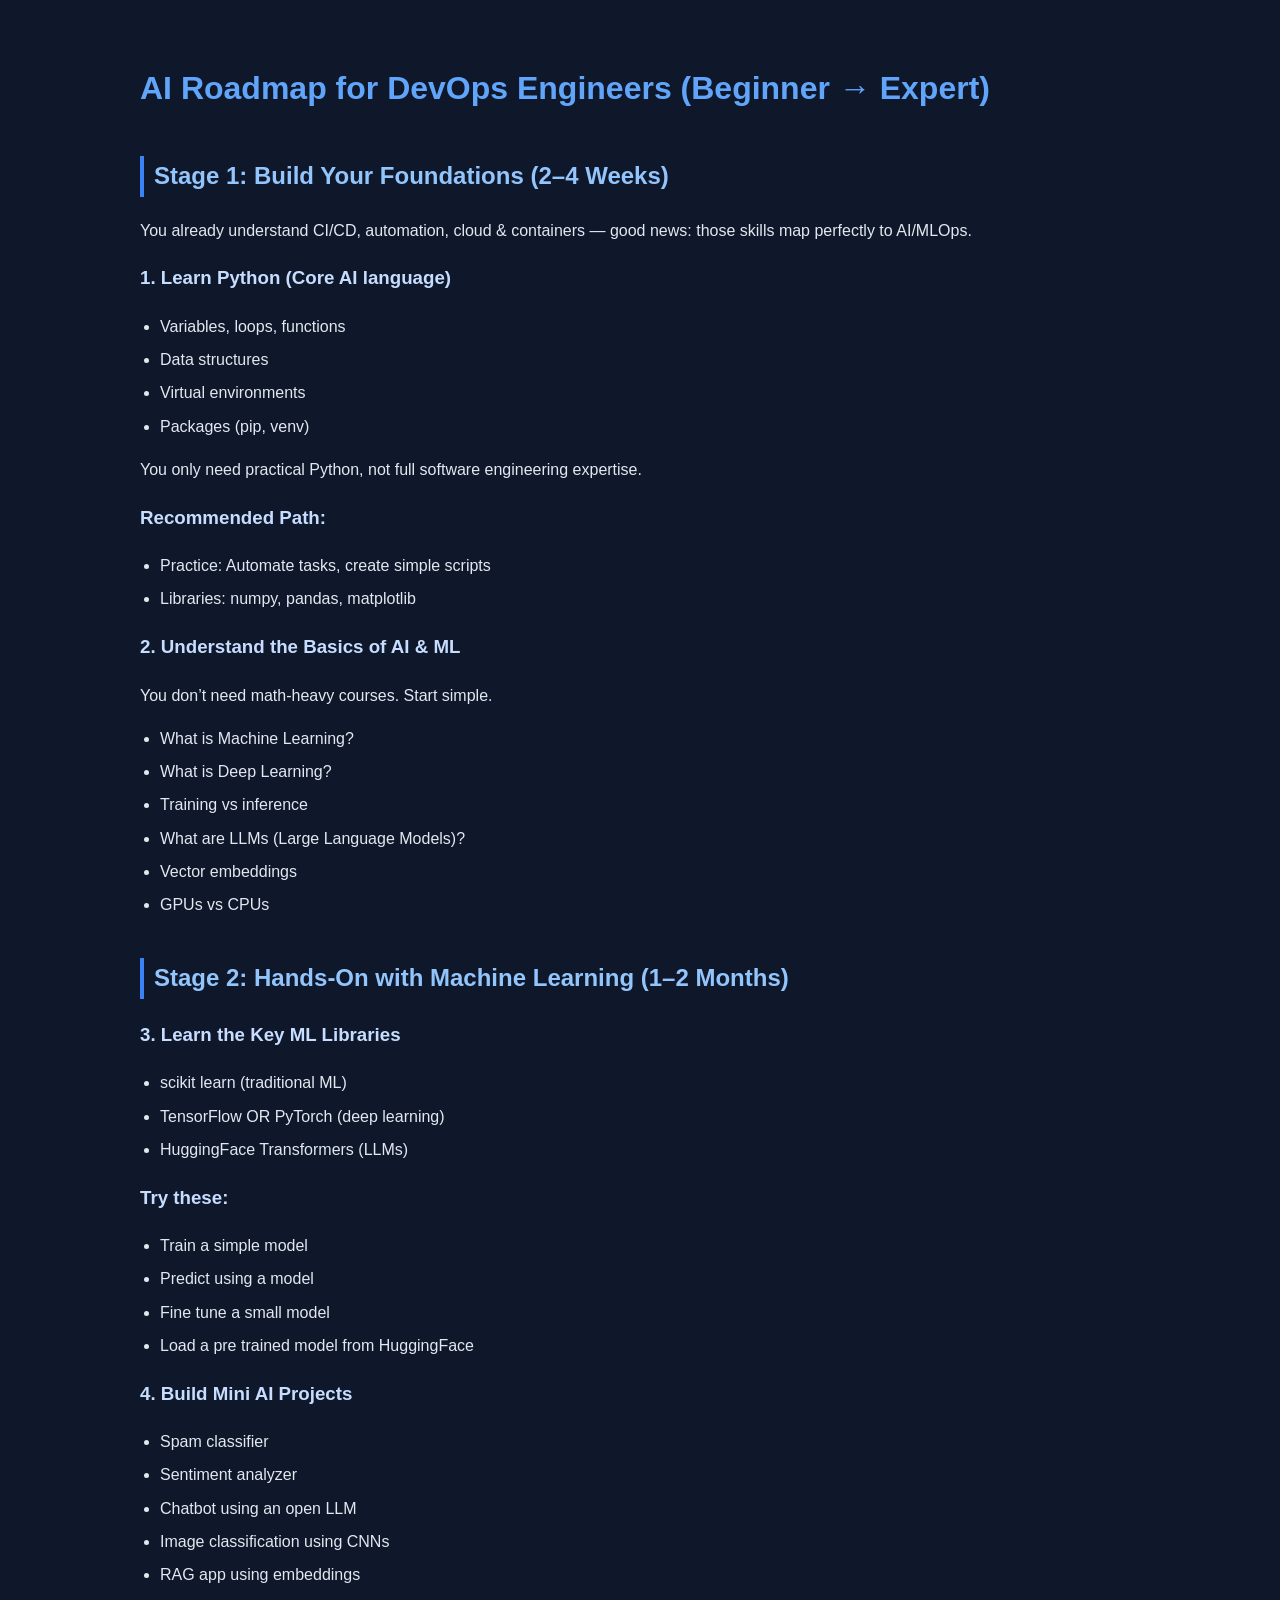
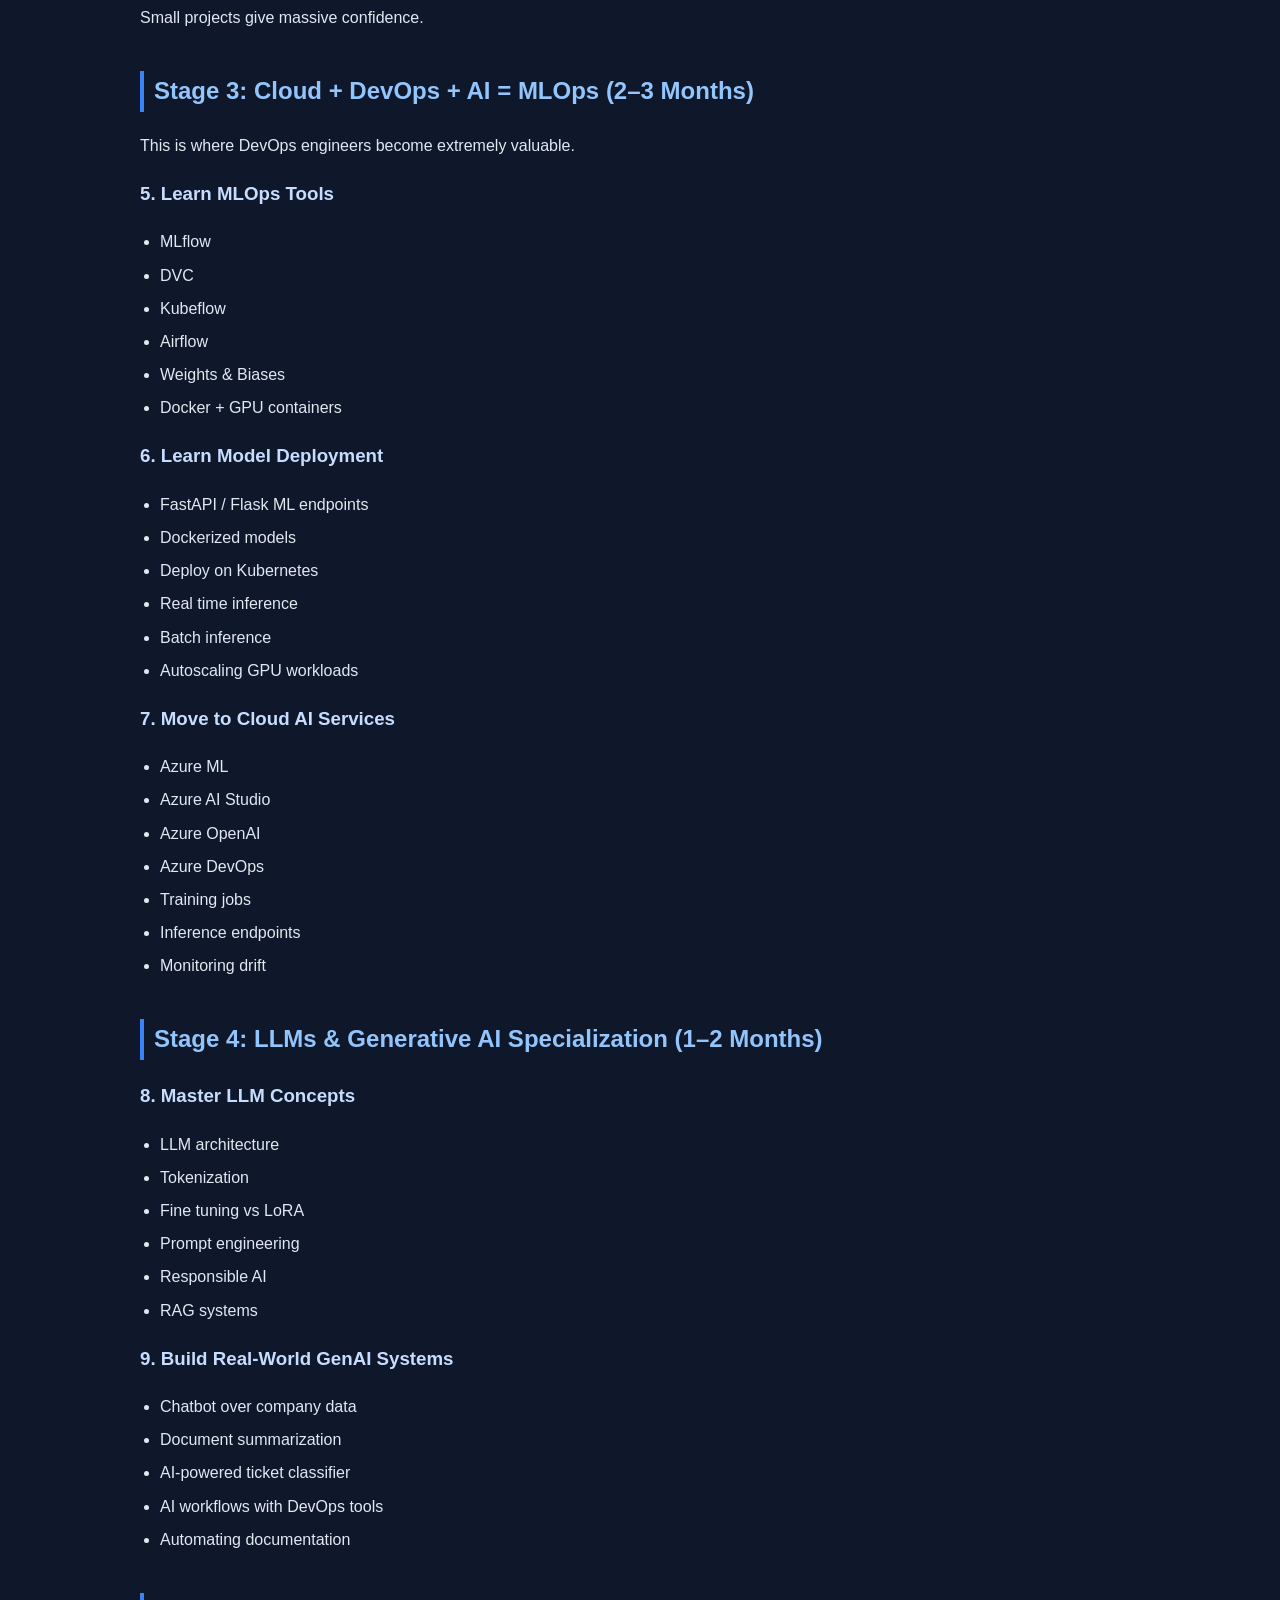
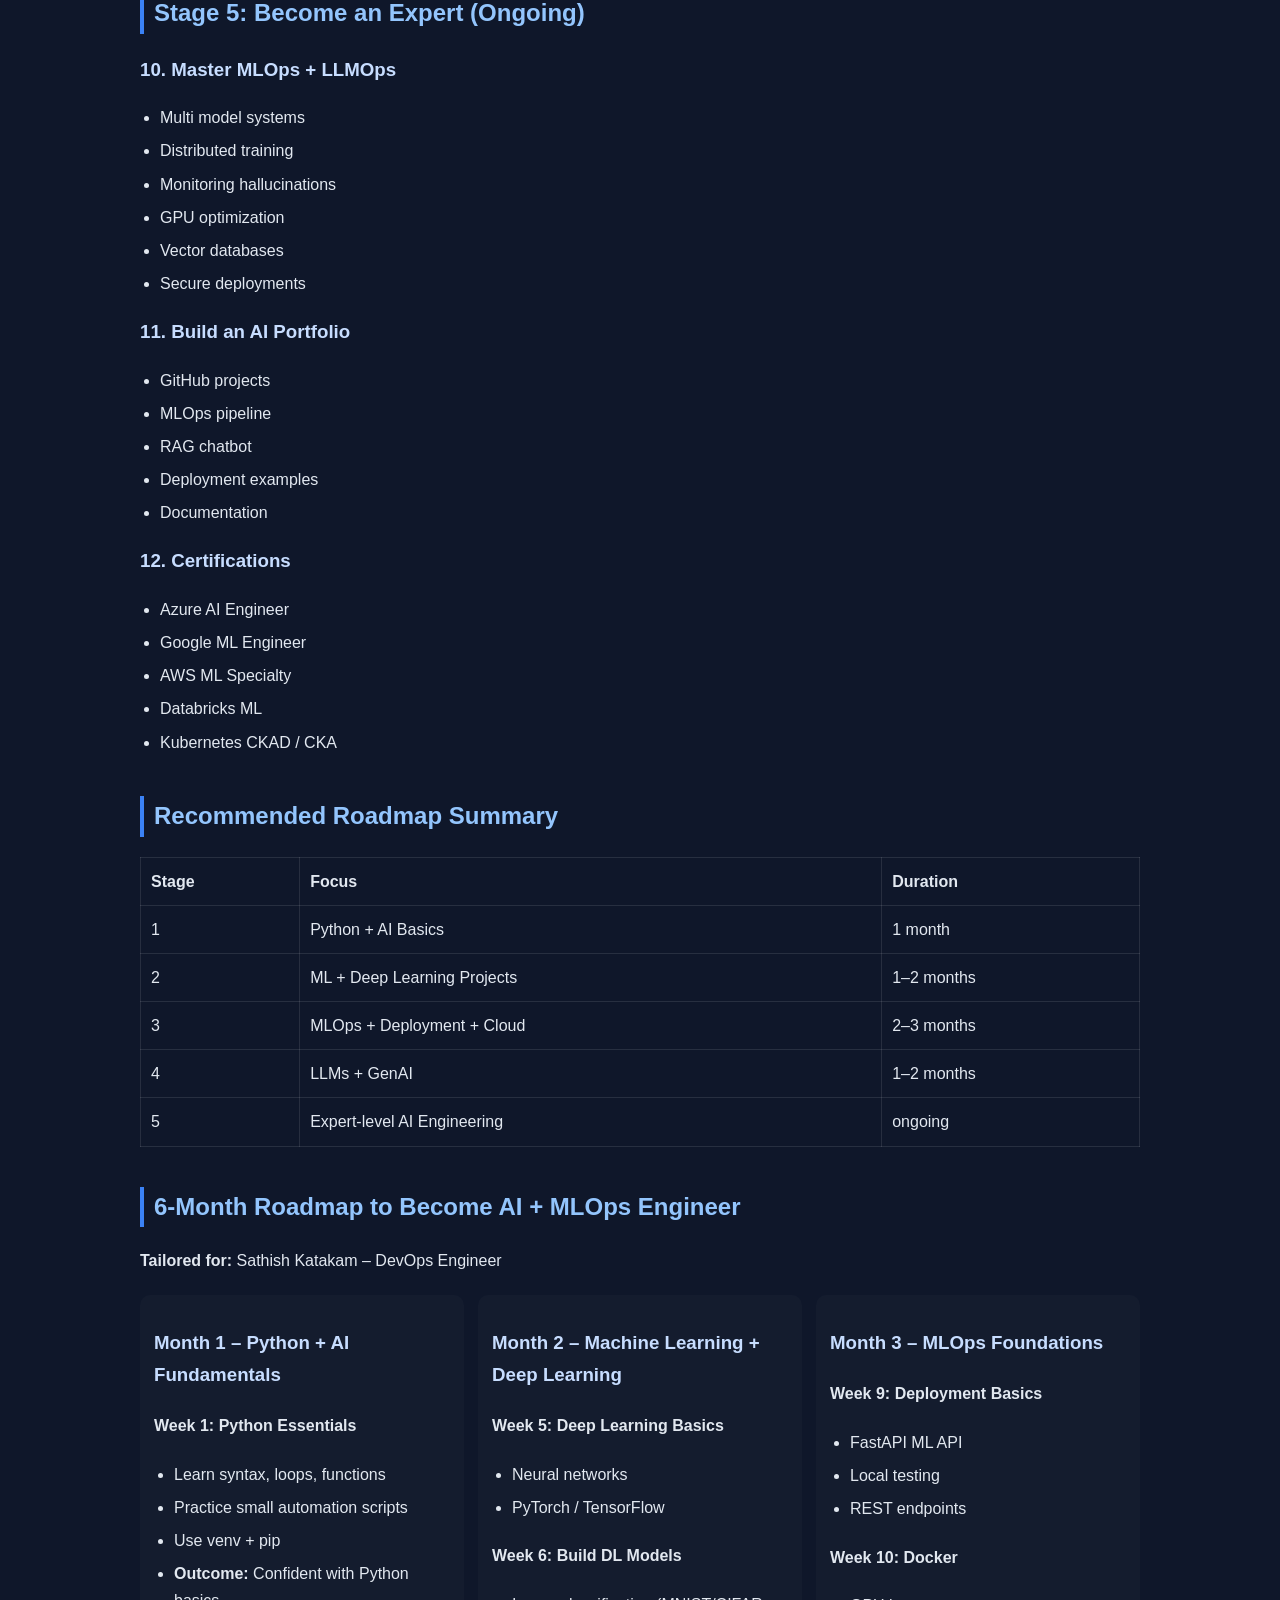
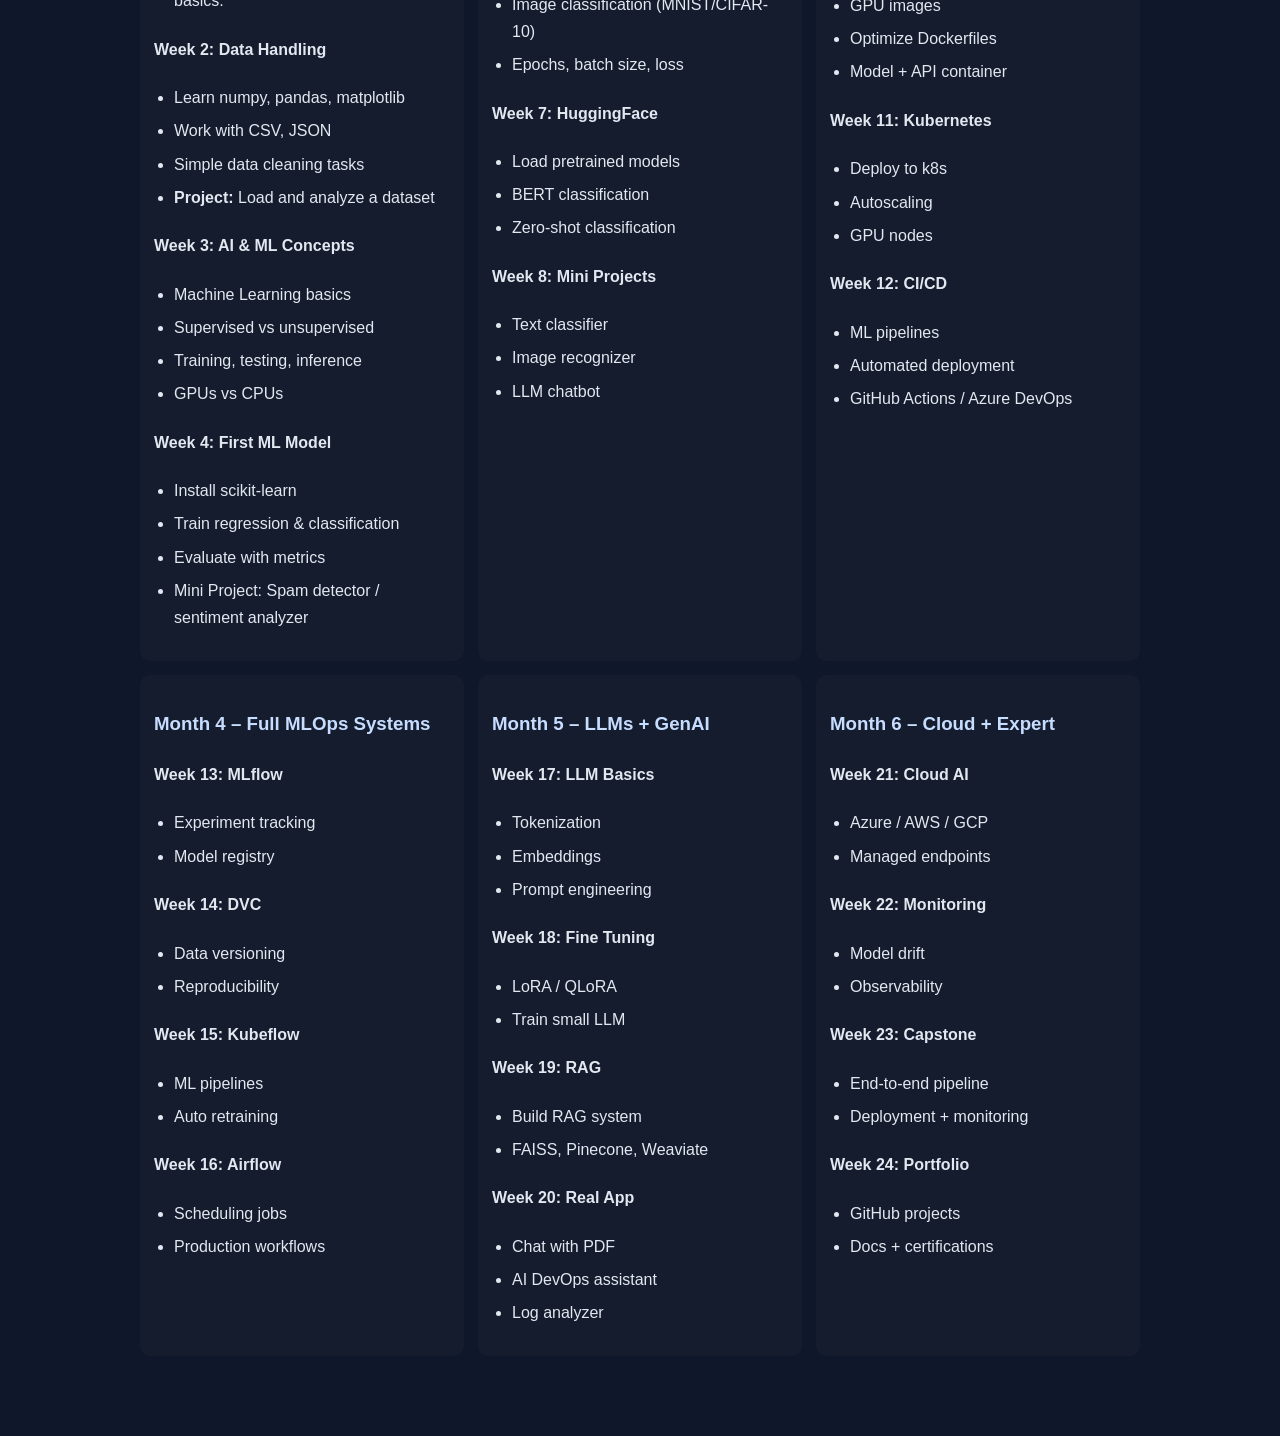
<file: ai-roadmap.html>
<!DOCTYPE html>
<html lang="en">
<head>
<meta charset="UTF-8">
<meta name="viewport" content="width=device-width, initial-scale=1.0">
<title>AI Roadmap for DevOps Engineers</title>

<style>
body {
  font-family: "Segoe UI", sans-serif;
  background: #0f172a;
  color: #e2e8f0;
  margin: 0;
  padding: 0;
  line-height: 1.7;
}

.container {
  max-width: 1000px;
  margin: auto;
  padding: 40px 20px;
}

h1 { color: #60a5fa; }
h2 {
  color: #93c5fd;
  margin-top: 40px;
  border-left: 4px solid #3b82f6;
  padding-left: 10px;
}
h3 { color: #c7ddff; }

ul { padding-left: 20px; }
li { margin-bottom: 6px; }

.section { margin-bottom: 40px; }

.table {
  width: 100%;
  border-collapse: collapse;
  margin-top: 20px;
}
.table th, .table td {
  border: 1px solid rgba(255,255,255,0.1);
  padding: 10px;
  text-align: left;
}

.grid {
  display: grid;
  grid-template-columns: repeat(auto-fit, minmax(260px, 1fr));
  gap: 14px;
  margin-top: 20px;
}

.card {
  background: rgba(255,255,255,0.02);
  padding: 14px;
  border-radius: 10px;
}
</style>
</head>

<body>
<div class="container">

<h1>AI Roadmap for DevOps Engineers (Beginner → Expert)</h1>

<!-- Stage 1 -->
<div class="section">
<h2>Stage 1: Build Your Foundations (2–4 Weeks)</h2>
<p>You already understand CI/CD, automation, cloud & containers — good news: those skills map perfectly to AI/MLOps.</p>

<h3>1. Learn Python (Core AI language)</h3>
<ul>
<li>Variables, loops, functions</li>
<li>Data structures</li>
<li>Virtual environments</li>
<li>Packages (pip, venv)</li>
</ul>

<p>You only need practical Python, not full software engineering expertise.</p>

<h3>Recommended Path:</h3>
<ul>
<li>Practice: Automate tasks, create simple scripts</li>
<li>Libraries: numpy, pandas, matplotlib</li>
</ul>

<h3>2. Understand the Basics of AI & ML</h3>
<p>You don’t need math-heavy courses. Start simple.</p>
<ul>
<li>What is Machine Learning?</li>
<li>What is Deep Learning?</li>
<li>Training vs inference</li>
<li>What are LLMs (Large Language Models)?</li>
<li>Vector embeddings</li>
<li>GPUs vs CPUs</li>
</ul>
</div>

<!-- Stage 2 -->
<div class="section">
<h2>Stage 2: Hands-On with Machine Learning (1–2 Months)</h2>

<h3>3. Learn the Key ML Libraries</h3>
<ul>
<li>scikit learn (traditional ML)</li>
<li>TensorFlow OR PyTorch (deep learning)</li>
<li>HuggingFace Transformers (LLMs)</li>
</ul>

<h3>Try these:</h3>
<ul>
<li>Train a simple model</li>
<li>Predict using a model</li>
<li>Fine tune a small model</li>
<li>Load a pre trained model from HuggingFace</li>
</ul>

<h3>4. Build Mini AI Projects</h3>
<ul>
<li>Spam classifier</li>
<li>Sentiment analyzer</li>
<li>Chatbot using an open LLM</li>
<li>Image classification using CNNs</li>
<li>RAG app using embeddings</li>
</ul>
<p>Small projects give massive confidence.</p>
</div>

<!-- Stage 3 -->
<div class="section">
<h2>Stage 3: Cloud + DevOps + AI = MLOps (2–3 Months)</h2>
<p>This is where DevOps engineers become extremely valuable.</p>

<h3>5. Learn MLOps Tools</h3>
<ul>
<li>MLflow</li>
<li>DVC</li>
<li>Kubeflow</li>
<li>Airflow</li>
<li>Weights & Biases</li>
<li>Docker + GPU containers</li>
</ul>

<h3>6. Learn Model Deployment</h3>
<ul>
<li>FastAPI / Flask ML endpoints</li>
<li>Dockerized models</li>
<li>Deploy on Kubernetes</li>
<li>Real time inference</li>
<li>Batch inference</li>
<li>Autoscaling GPU workloads</li>
</ul>

<h3>7. Move to Cloud AI Services</h3>
<ul>
<li>Azure ML</li>
<li>Azure AI Studio</li>
<li>Azure OpenAI</li>
<li>Azure DevOps</li>
<li>Training jobs</li>
<li>Inference endpoints</li>
<li>Monitoring drift</li>
</ul>
</div>

<!-- Stage 4 -->
<div class="section">
<h2>Stage 4: LLMs & Generative AI Specialization (1–2 Months)</h2>

<h3>8. Master LLM Concepts</h3>
<ul>
<li>LLM architecture</li>
<li>Tokenization</li>
<li>Fine tuning vs LoRA</li>
<li>Prompt engineering</li>
<li>Responsible AI</li>
<li>RAG systems</li>
</ul>

<h3>9. Build Real-World GenAI Systems</h3>
<ul>
<li>Chatbot over company data</li>
<li>Document summarization</li>
<li>AI-powered ticket classifier</li>
<li>AI workflows with DevOps tools</li>
<li>Automating documentation</li>
</ul>
</div>

<!-- Stage 5 -->
<div class="section">
<h2>Stage 5: Become an Expert (Ongoing)</h2>

<h3>10. Master MLOps + LLMOps</h3>
<ul>
<li>Multi model systems</li>
<li>Distributed training</li>
<li>Monitoring hallucinations</li>
<li>GPU optimization</li>
<li>Vector databases</li>
<li>Secure deployments</li>
</ul>

<h3>11. Build an AI Portfolio</h3>
<ul>
<li>GitHub projects</li>
<li>MLOps pipeline</li>
<li>RAG chatbot</li>
<li>Deployment examples</li>
<li>Documentation</li>
</ul>

<h3>12. Certifications</h3>
<ul>
<li>Azure AI Engineer</li>
<li>Google ML Engineer</li>
<li>AWS ML Specialty</li>
<li>Databricks ML</li>
<li>Kubernetes CKAD / CKA</li>
</ul>
</div>

<!-- Summary -->
<div class="section">
<h2>Recommended Roadmap Summary</h2>

<table class="table">
<tr><th>Stage</th><th>Focus</th><th>Duration</th></tr>
<tr><td>1</td><td>Python + AI Basics</td><td>1 month</td></tr>
<tr><td>2</td><td>ML + Deep Learning Projects</td><td>1–2 months</td></tr>
<tr><td>3</td><td>MLOps + Deployment + Cloud</td><td>2–3 months</td></tr>
<tr><td>4</td><td>LLMs + GenAI</td><td>1–2 months</td></tr>
<tr><td>5</td><td>Expert-level AI Engineering</td><td>ongoing</td></tr>
</table>
</div>
<!-- 6 Month -->
<div class="section">
<h2>6-Month Roadmap to Become AI + MLOps Engineer</h2>
<p><strong>Tailored for:</strong> Sathish Katakam – DevOps Engineer</p>

<div class="grid">

<!-- Month 1 -->
<div class="card">
<h3>Month 1 – Python + AI Fundamentals</h3>

<h4>Week 1: Python Essentials</h4>
<ul>
<li>Learn syntax, loops, functions</li>
<li>Practice small automation scripts</li>
<li>Use venv + pip</li>
<li><strong>Outcome:</strong> Confident with Python basics.</li>
</ul>

<h4>Week 2: Data Handling</h4>
<ul>
<li>Learn numpy, pandas, matplotlib</li>
<li>Work with CSV, JSON</li>
<li>Simple data cleaning tasks</li>
<li><strong>Project:</strong> Load and analyze a dataset</li>
</ul>

<h4>Week 3: AI & ML Concepts</h4>
<ul>
<li>Machine Learning basics</li>
<li>Supervised vs unsupervised</li>
<li>Training, testing, inference</li>
<li>GPUs vs CPUs</li>
</ul>

<h4>Week 4: First ML Model</h4>
<ul>
<li>Install scikit-learn</li>
<li>Train regression & classification</li>
<li>Evaluate with metrics</li>
<li>Mini Project: Spam detector / sentiment analyzer</li>
</ul>
</div>

<!-- Month 2 -->
<div class="card">
<h3>Month 2 – Machine Learning + Deep Learning</h3>

<h4>Week 5: Deep Learning Basics</h4>
<ul>
<li>Neural networks</li>
<li>PyTorch / TensorFlow</li>
</ul>

<h4>Week 6: Build DL Models</h4>
<ul>
<li>Image classification (MNIST/CIFAR-10)</li>
<li>Epochs, batch size, loss</li>
</ul>

<h4>Week 7: HuggingFace</h4>
<ul>
<li>Load pretrained models</li>
<li>BERT classification</li>
<li>Zero-shot classification</li>
</ul>

<h4>Week 8: Mini Projects</h4>
<ul>
<li>Text classifier</li>
<li>Image recognizer</li>
<li>LLM chatbot</li>
</ul>
</div>

<!-- Month 3 -->
<div class="card">
<h3>Month 3 – MLOps Foundations</h3>

<h4>Week 9: Deployment Basics</h4>
<ul>
<li>FastAPI ML API</li>
<li>Local testing</li>
<li>REST endpoints</li>
</ul>

<h4>Week 10: Docker</h4>
<ul>
<li>GPU images</li>
<li>Optimize Dockerfiles</li>
<li>Model + API container</li>
</ul>

<h4>Week 11: Kubernetes</h4>
<ul>
<li>Deploy to k8s</li>
<li>Autoscaling</li>
<li>GPU nodes</li>
</ul>

<h4>Week 12: CI/CD</h4>
<ul>
<li>ML pipelines</li>
<li>Automated deployment</li>
<li>GitHub Actions / Azure DevOps</li>
</ul>
</div>

<!-- Month 4 -->
<div class="card">
<h3>Month 4 – Full MLOps Systems</h3>

<h4>Week 13: MLflow</h4>
<ul>
<li>Experiment tracking</li>
<li>Model registry</li>
</ul>

<h4>Week 14: DVC</h4>
<ul>
<li>Data versioning</li>
<li>Reproducibility</li>
</ul>

<h4>Week 15: Kubeflow</h4>
<ul>
<li>ML pipelines</li>
<li>Auto retraining</li>
</ul>

<h4>Week 16: Airflow</h4>
<ul>
<li>Scheduling jobs</li>
<li>Production workflows</li>
</ul>
</div>

<!-- Month 5 -->
<div class="card">
<h3>Month 5 – LLMs + GenAI</h3>

<h4>Week 17: LLM Basics</h4>
<ul>
<li>Tokenization</li>
<li>Embeddings</li>
<li>Prompt engineering</li>
</ul>

<h4>Week 18: Fine Tuning</h4>
<ul>
<li>LoRA / QLoRA</li>
<li>Train small LLM</li>
</ul>

<h4>Week 19: RAG</h4>
<ul>
<li>Build RAG system</li>
<li>FAISS, Pinecone, Weaviate</li>
</ul>

<h4>Week 20: Real App</h4>
<ul>
<li>Chat with PDF</li>
<li>AI DevOps assistant</li>
<li>Log analyzer</li>
</ul>
</div>

<!-- Month 6 -->
<div class="card">
<h3>Month 6 – Cloud + Expert</h3>

<h4>Week 21: Cloud AI</h4>
<ul>
<li>Azure / AWS / GCP</li>
<li>Managed endpoints</li>
</ul>

<h4>Week 22: Monitoring</h4>
<ul>
<li>Model drift</li>
<li>Observability</li>
</ul>

<h4>Week 23: Capstone</h4>
<ul>
<li>End-to-end pipeline</li>
<li>Deployment + monitoring</li>
</ul>

<h4>Week 24: Portfolio</h4>
<ul>
<li>GitHub projects</li>
<li>Docs + certifications</li>
</ul>
</div>

</div>
</div>

</div>
</body>
</html>
</file>
